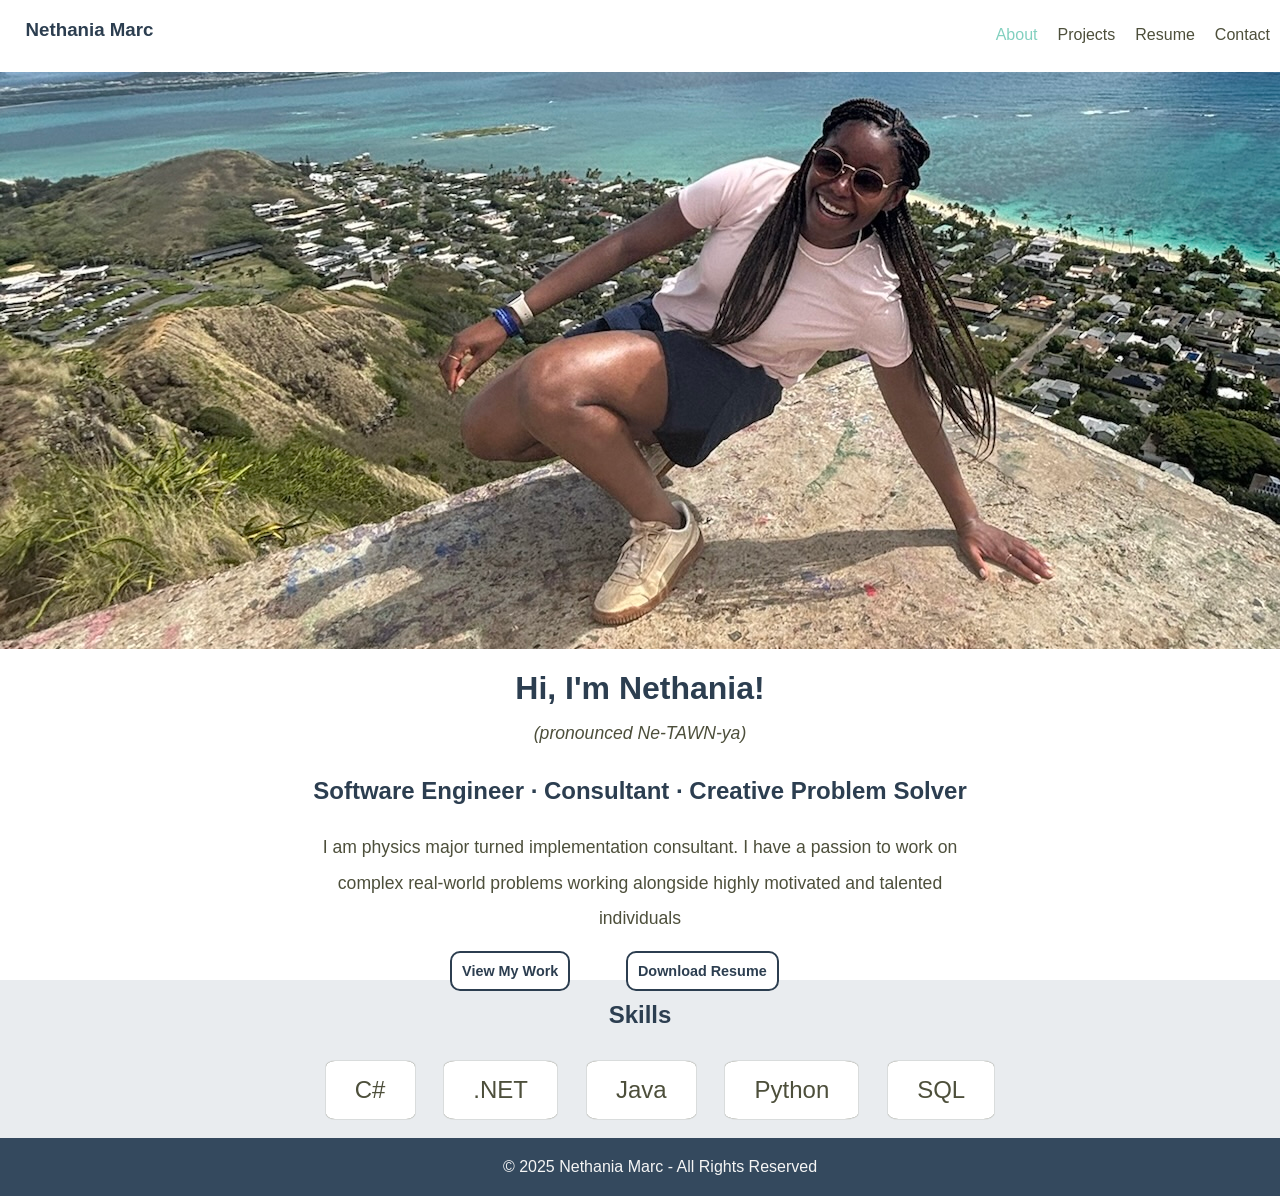
<file: index.html>
<!DocType>

<html lang="en">
	
<head>
	<meta charset="utf-8">
    <meta http-equiv="X-UA-Compatible" content="IE=edge">
    <title>Nethania Marc - About</title>
    <meta name="description" content="">
    <meta name="viewport" content="width=device-width, initial-scale=1">
    <link rel="stylesheet" href="./css/styles.css">
</head>


<body>
	<div class="nav-container">
		<h3 id="name">Nethania Marc</h3>
		<ul class="topnav">
			<li><a class="active" href="#About">About</a></li>
			<li><a href="./html/projects.html">Projects</a></li>
			<li><a href="./pdf/resume.pdf" target="blank" type="application/pdf">Resume</a></li>
			<li><a href="./html/contact.html">Contact</a></li>
		</ul>
	</div>

	<div class="blurb-container">
		<img src="./img/Nia_full.jpg" alt="Nethania Marc crouching with a background of the Hawaiian Islands">
    </div>

		<div>
			<h1>Hi, I'm Nethania!</h1>
			<p id="pronounced">(pronounced Ne-TAWN-ya)</p>
			<h2>Software Engineer · Consultant · Creative Problem Solver</h2>
			<p>I am physics major turned implementation consultant. I have 
			a passion to work on complex real-world problems working alongside
			highly motivated and talented individuals</p>

			<a href="./html/projects.html" id="btn">View My Work</a>
			<a href="./pdf/resume.pdf" target="blank" type="application/pdf" id="btn">Download Resume</a>
		</div>

    <div class="skill-container">
    	<h2>Skills</h2>
		<ul class="skill">
			<li>C#</li>
			<li>.NET</li>
			<li>Java</li>
			<li>Python</li>
			<li>SQL</li>
		</ul>
    </div>
	

	<footer>© 2025 Nethania Marc - All Rights Reserved</footer>
</body>


</html>
</file>
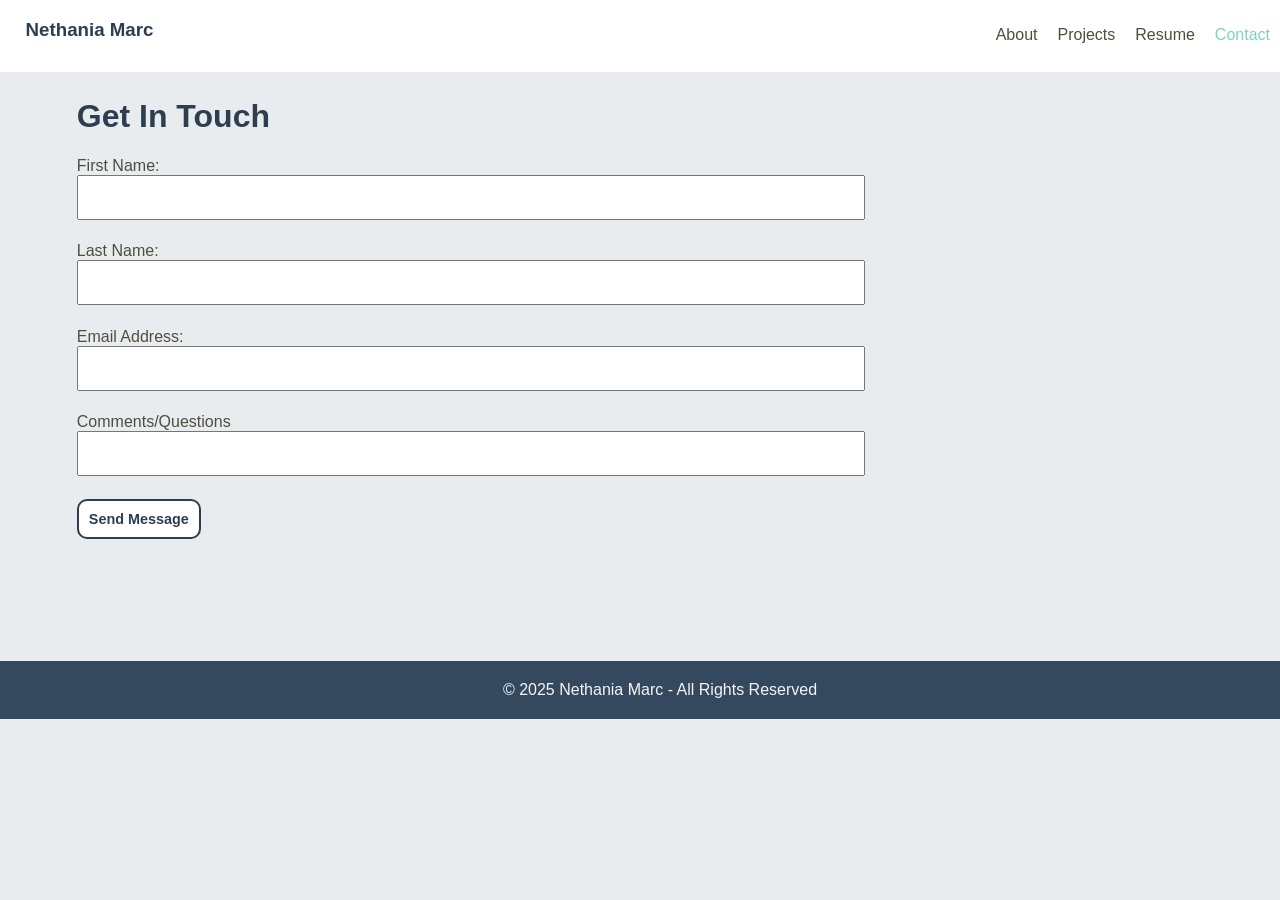
<file: html/contact.html>
<!DocType>

<html lang="en">
	
<head>
	<meta charset="utf-8">
    <meta http-equiv="X-UA-Compatible" content="IE=edge">
    <title>Nethania Marc - Projects</title>
    <meta name="description" content="">
    <meta name="viewport" content="width=device-width, initial-scale=1">
    <link rel="stylesheet" href="../css/styles.css">
      <link rel="stylesheet" href="../css/contact.css">
</head>


<body>
	<div class="nav-container">
		<h3 id="name">Nethania Marc</h3>
		<ul class="topnav">
			<li><a href="../index.html">About</a></li>
			<li><a href="./projects.html">Projects</a></li>
			<li><a href="../pdf/resume.pdf" target="blank" type="application/pdf">Resume</a></li>
			<li><a class="active" href="#Contact">Contact</a></li>
		</ul>
	</div>

	<div class="form">
		<h1>Get In Touch</h1>

		<label for="firstname">First Name:</label>
		<input type="text" id="firstname">

		<label for="lastname">Last Name:</label>
		<input type="text" id="lastname">

		<label for="email">Email Address:</label>
		<input type="email" id="email">

		<label for="comment">Comments/Questions</label>
		<input type="text" id="comment">

		<button>Send Message</button>
	</div>

	<footer>© 2025 Nethania Marc - All Rights Reserved</footer>
</body>


</html>
</file>
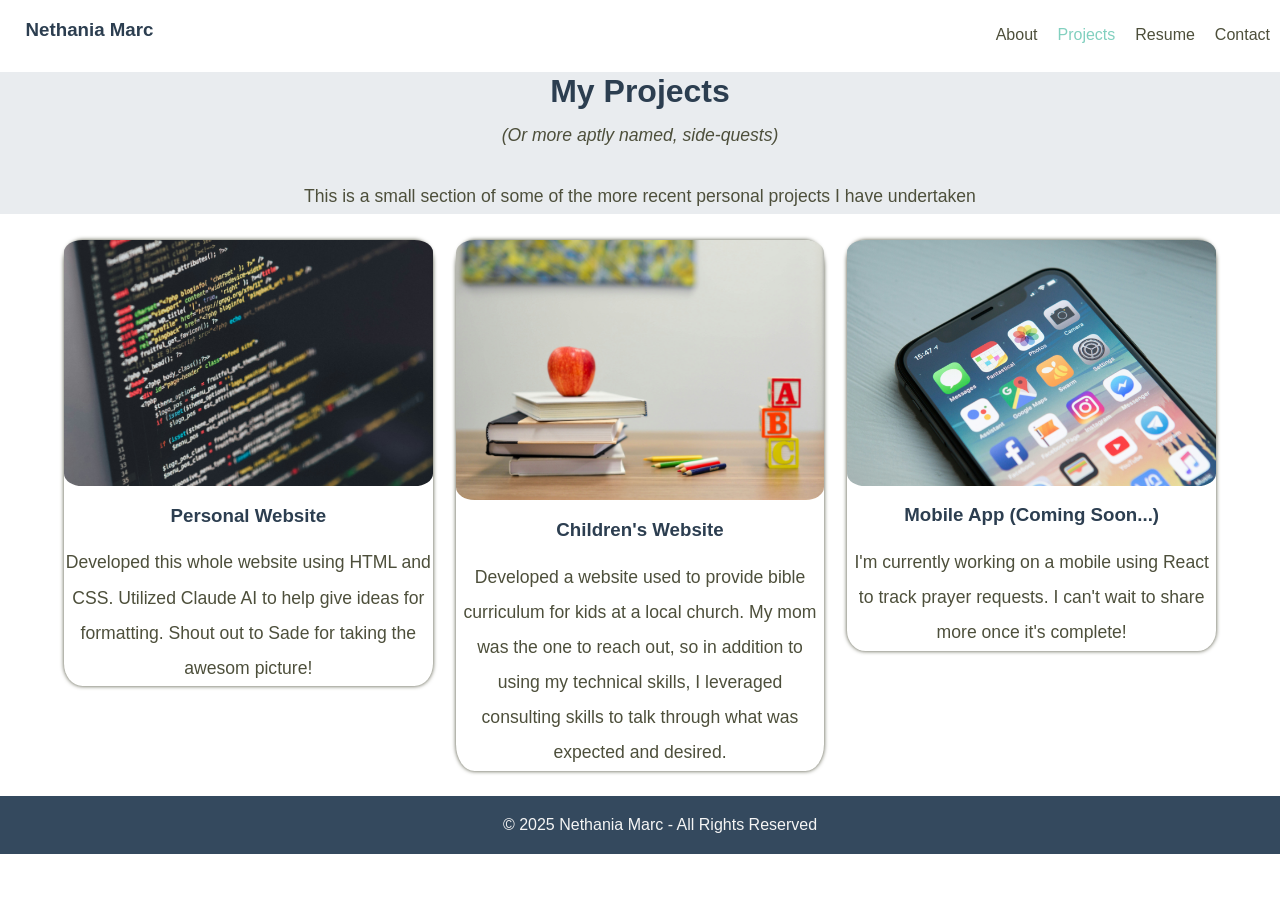
<file: html/projects.html>
<!DocType>

<html lang="en">
	
<head>
	<meta charset="utf-8">
    <meta http-equiv="X-UA-Compatible" content="IE=edge">
    <title>Nethania Marc - Projects</title>
    <meta name="description" content="">
    <meta name="viewport" content="width=device-width, initial-scale=1">
    <link rel="stylesheet" href="../css/styles.css">
      <link rel="stylesheet" href="../css/projects.css">
</head>


<body>
	<div class="nav-container">
		<h3 id="name">Nethania Marc</h3>
		<ul class="topnav">
			<li><a href="../index.html">About</a></li>
			<li><a class="active" href="#Project">Projects</a></li>
			<li><a href="../pdf/resume.pdf" target="blank" type="application/pdf">Resume</a></li>
			<li><a href="./contact.html">Contact</a></li>
		</ul>
	</div>

	<div id="intro-container">
	<h1>My Projects</h1>
	<p id="pronounced">(Or more aptly named, side-quests)</p>
	<p> This is a small section of
	 some of the more recent personal projects I have undertaken</p>
	</div>	

	<div class="project">
	 <div>
	 	<img src="../img/html.jpg" alt="html code">
	 	<h3>Personal Website</h3>
	 	<p>Developed this whole website using HTML and CSS. Utilized
	 	   Claude AI to help give ideas for formatting. Shout out to Sade for taking
	 	  the awesom picture!</p>
	 </div>

	  <div>
	  	<img src="../img/kids.jpg" alt="html code">
	 	<h3>Children's Website</h3>
	 	<p>Developed a website used to provide bible curriculum for kids at a local church.
	 	My mom was the one to reach out, so in addition to using my technical skills,
	 I leveraged consulting skills to talk through what was expected and desired.</p>
	 </div>

	 <div>
	 	<img src="../img/mobile.jpg" alt="html code">
	 	<h3>Mobile App (Coming Soon...)</h3>
	 	<p>I'm currently working on a mobile using React to track
	 	prayer requests. I can't wait to share more once it's complete!</p>
	 </div>
   </div>


	<footer>© 2025 Nethania Marc - All Rights Reserved</footer>
</body>


</html>
</file>
<file: css/styles.css>
body{
	text-align: center;
	color: #4D4F3B;
	margin: 0px;
	/*background: #B6C2D0;*/
	background: rgba(255, 255, 255, 0.95);
	font-family: 'Segoe UI', Tahoma, Geneva, Verdana, sans-serif;;

}

#name{
	margin-left: 2%;
	color: #2c3e50;
}

#pronounced{
	margin-top: -1%;
	margin-bottom: 2%;
	font-style: italic;
}
h1, h2, h3{
	color: #2c3e50;
}

p{
	margin: 2% 25%;
	font-size: 110%;
	line-height: 200%;
}
.nav-container{
	display: flex;
	justify-content: space-between;
	background-color: white;
	/*background-color: #B6C2D0;*/
	width: 100%;
	height: 8%;
	position: absolute;
	/*margin-top: 2%;*/
	z-index: 2;
}

.topnav{
	display: flex;
}

.topnav li{
	list-style-type: none;
	Padding: 10px;
}

.topnav a{
	text-decoration: none;
	color: #4D4F3B;
}

.topnav a:hover{
	color: #82D0BF;
}
.topnav .active{
	color: #82D0BF;
}

.blurb-container{
	display: flex;
	margin: 0px;
	position: relative;

}

.blurb{
	display: inline;
	text-align: left;
	z-index: 2;
	border: 1px solid none;
	background-color: white;
	width: 26%;
	height:30%;
	position: absolute;
	padding: 1%;
	margin: 18% 1%;
	border-radius: 2%;
	box-shadow: 0px 0px 2px;
	opacity: 95%;
}

.skill{
	list-style-type: none;
	display: flex;
	justify-content: space-evenly;
	margin: 0% 20%;
	padding-top: 1%;
}
img{
	z-index: 0;
	position: relative;

}


.skill-container{
	/*background-color: #f8f9fa;*/
	background-color: #e9ecef;
	padding-bottom: 1.5%;
	padding-top: .10%;
	
}

ul{
	display: flex;
}

.skill li{
	Padding: 2% 4%;
	border: 1px solid none;
	box-shadow: 0px 0px 1px;
	background-color: white;
	border-radius: 10%;
	/*transform: rotate(1deg);*/
	font-size: 150%;
}


#btn{
	padding: 10px;
	color: #2c3e50;
	background-color: white;
	border-radius: 10px;
	border: 2px solid #2c3e50;
	font-size: 90%;
	font-weight: bold;
	margin-bottom: 4%;
	text-decoration: none;
	margin-right: 4%;
	margin-bottom: 24%;
}

#btn:hover{
	background-color: #2c3e50;
	color: white;
}

footer{
	/*margin-top: 20px;*/
	background: #34495e;
	padding: 20px;
	color: whitesmoke;
	/*position: fixed;*/
	width: 100%;
	bottom: 0;
}
</file>
<file: css/contact.css>
body{
	background: #e9ecef;
}


.form{
	padding: 6%;
	text-align: left;
}

.form input{
	display: flex;
	width: 70%;
	height: 5%;
	margin-bottom: 2%;
}


.form label{
	text-align: left;
}

h1{
	font-weight: bold;
}

button{
	padding: 10px;
	color: #2c3e50;
	background-color: white;
	border-radius: 10px;
	border: 2px solid #2c3e50;
	font-size: 90%;
	font-weight: bold;
	margin-bottom: 4%;
	text-decoration: none;
	margin-right: 4%;
}

button:hover{
	background-color: #2c3e50;
	color: white;
}
</file>
<file: css/projects.css>
p{
	margin: 0%;
	padding: 0%;
}

#intro-container{
	padding-top: 4%;
	background-color: #e9ecef;
}


.project{
	margin: 2% 5%;
	display: flex;
	gap: 2%;
}


.project div{
	border: 1px solid none;
	box-shadow: 0px 0px 4px;
	border-radius: 5%;
	text-align: center;
	padding: 0%;
	width: 50%;
	height: 15%;
}

img{
	width: 100%;
	height: auto;
	border-radius: 5%;
}
</file>
